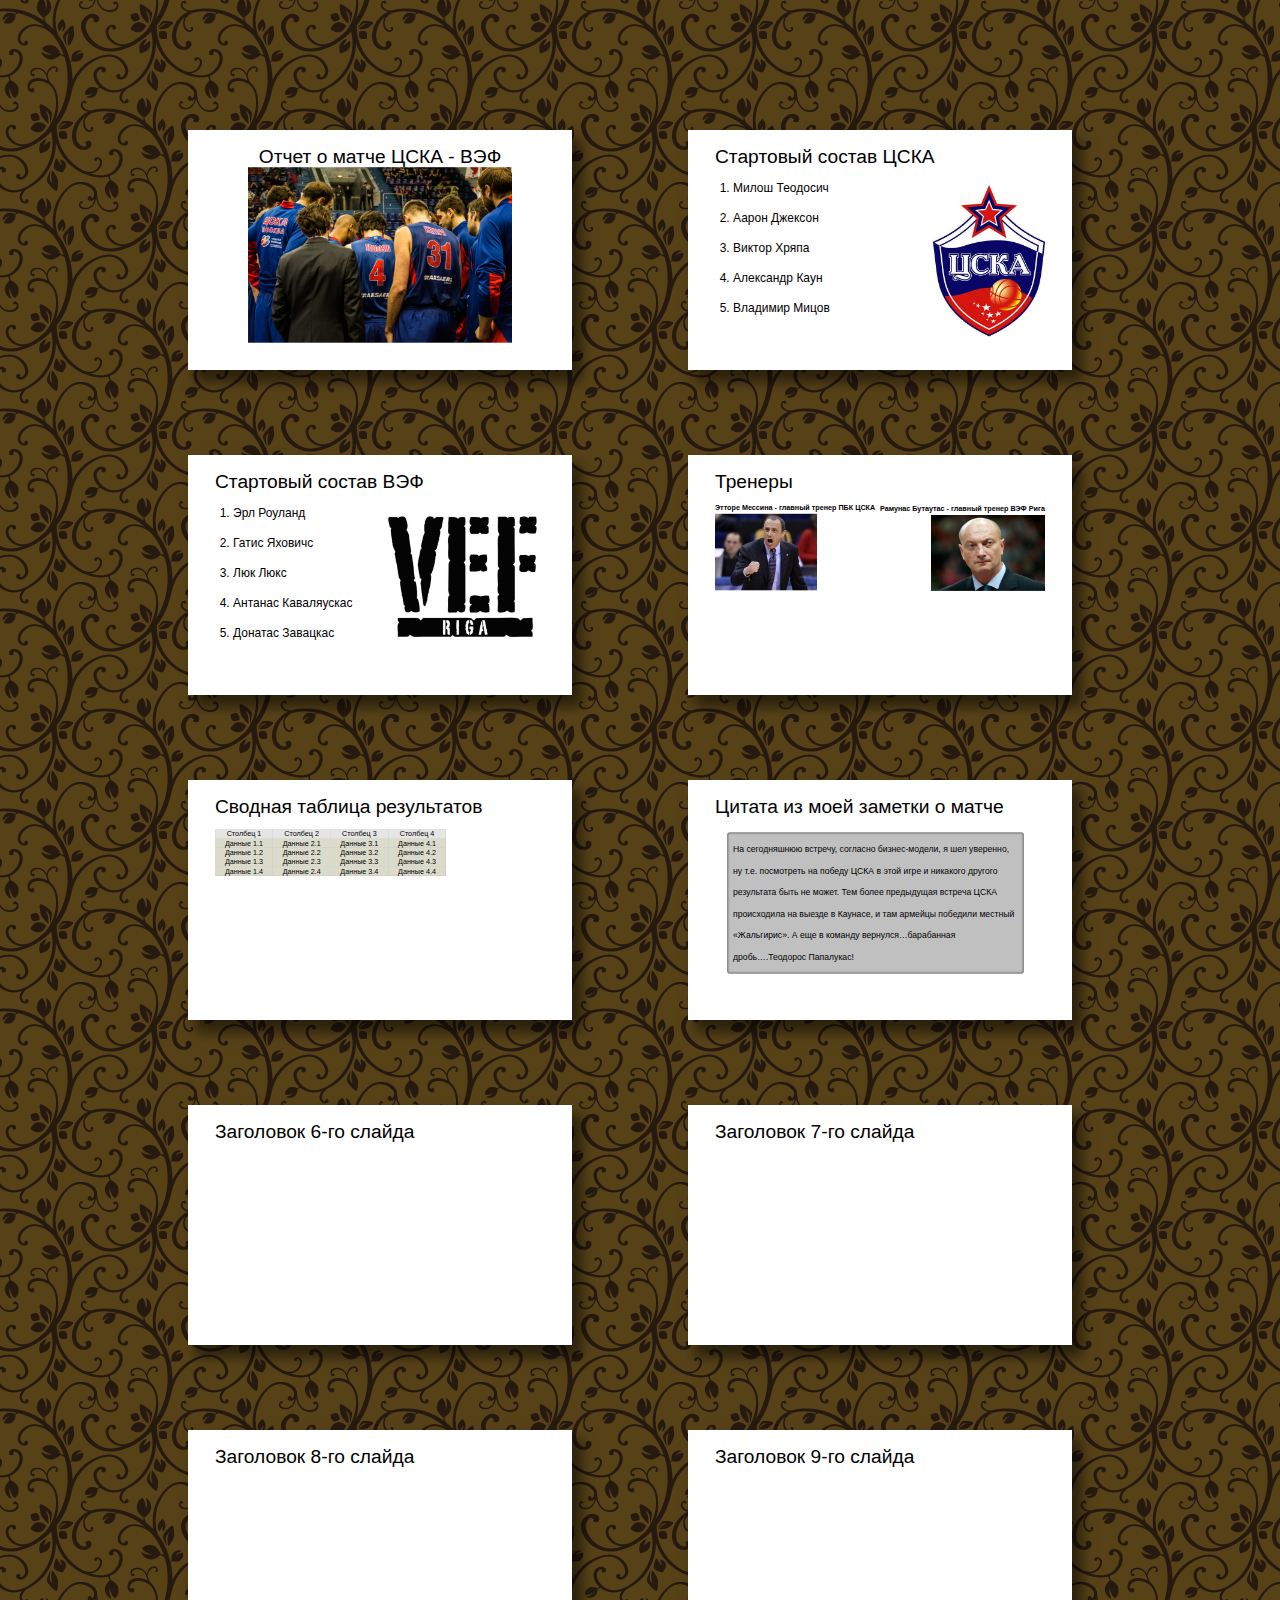
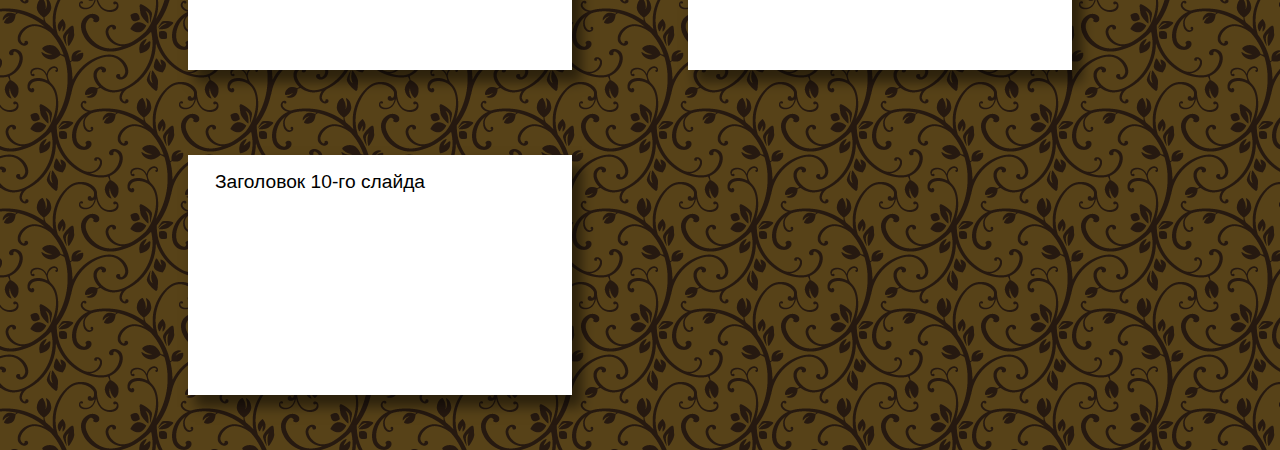
<file: demo.html>
<!DOCTYPE html>
<html>
  <head>
    <meta charset="UTF-8" />
    <title>Slider 0.1 (в ночь с 20 на 21 января)</title>
    <script type="text/javascript" src="js/jquery-1.8.2.min.js"></script>
    <link rel="stylesheet" href="css/presenter.css" type="text/css" />
  </head>
  <body class="list">
    <div id="container">
      <section class="slide" id="main">
        <header class="center">Отчет о матче ЦСКА - ВЭФ</header>
        <article>
          <img src="img/cska-vef.jpg" alt="CSKA" class="full-width" />
        </article>
      </section>
      <section class="slide" id="1">
        <header>Стартовый состав ЦСКА</header>
        <article>
          <img class="right" src="img/CSKA_logo.jpg" alt="Логотип ЦСКА" />
          <ol class="nice-list">
            <li>Милош Теодосич</li>
            <li>Аарон Джексон</li>
            <li>Виктор Хряпа</li>
            <li>Александр Каун</li>
            <li>Владимир Мицов</li>
          </ol>
        </article>
      </section>
      <section class="slide" id="2">
        <header>Стартовый состав ВЭФ</header>
        <article>
          <img class="right" src="img/vef-3.jpg" alt="Логотип ВЭФ" />
          <ol class="nice-list">
            <li>Эрл Роуланд</li>
            <li>Гатис Яховичс</li>
            <li>Люк Люкс</li>
            <li>Антанас Каваляускас</li>
            <li>Донатас Завацкас</li>
          </ol>
        </article>
      </section>
      <section class="slide" id="3">
        <header>Тренеры</header>
        <article>
          <span class="name right">Рамунас Бутаутас - главный тренер ВЭФ Рига</span><br><br>
          <img src="img/litava.jpg" class="right" alt="Рамунас Бутаутас">

          <span class="name left">Этторе Мессина - главный тренер ПБК ЦСКА</span><br><br>
          <img src="img/messina.jpg" class="left" alt="Этторе Мессина" /><br>
        </article>
      </section>
      <section class="slide" id="4">
        <header>Сводная таблица результатов</header>
        <article>
          <table>
            <thead>
            <tr>
              <td>Столбец 1</td>
              <td>Столбец 2</td>
              <td>Столбец 3</td>
              <td>Столбец 4</td>
            </tr>
            </thead>
            <tbody>
            <tr>
              <td>Данные 1.1</td>
              <td>Данные 2.1</td>
              <td>Данные 3.1</td>
              <td>Данные 4.1</td>
            </tr>
            <tr>
              <td>Данные 1.2</td>
              <td>Данные 2.2</td>
              <td>Данные 3.2</td>
              <td>Данные 4.2</td>
            </tr>
            <tr>
              <td>Данные 1.3</td>
              <td>Данные 2.3</td>
              <td>Данные 3.3</td>
              <td>Данные 4.3</td>
            </tr>
            <tr>
              <td>Данные 1.4</td>
              <td>Данные 2.4</td>
              <td>Данные 3.4</td>
              <td>Данные 4.4</td>
            </tr>
            </tbody>
          </table>
        </article>
      </section>
      <section class="slide" id="5">
        <header>Цитата из моей заметки о матче</header>
        <article>

          <blockquote>
            На сегодняшнюю встречу, согласно бизнес-модели, я шел уверенно, ну т.е. посмотреть на победу ЦСКА в этой игре и никакого другого результата быть не может. Тем более предыдущая встреча ЦСКА происходила на выезде в Каунасе, и там армейцы победили местный «Жальгирис». А еще в команду вернулся…барабанная дробь….Теодорос Папалукас!
          </blockquote>

        </article>
      </section>
      <section class="slide" id="6">
        <header>Заголовок 6-го слайда</header>
        <article></article>
      </section>
      <section class="slide" id="7">
        <header>Заголовок 7-го слайда</header>
        <article></article>
      </section>
      <section class="slide" id="8">
        <header>Заголовок 8-го слайда</header>
        <article></article>
      </section>
      <section class="slide" id="9">
        <header>Заголовок 9-го слайда</header>
        <article></article>
      </section>
      <section class="slide" id="10">
        <header>Заголовок 10-го слайда</header>
        <article></article>
      </section>
      <div id="numpage"></div>
      <div id="progress">
        <div id="bar"></div>
      </div>
    </div>

    <script type="text/javascript" src="js/jQuery.Presenter.0.1.js"></script>
    <script type="text/javascript">
      $(document).ready(function(){
        $('#container').presenter();
      });
    </script>

  </body>
</html>
</file>
<file: css/presenter.css>
/*
  FONTS
*/
@import "http://webfonts.ru/import/ptsans.css";

html{
  width: 100%;
  min-height: 100%;
  font-size: 100%;
  margin: 0;
  padding: 0;
  background: #000;
}

body.view{
  overflow: hidden;
  width: 1280px;
  height: 800px;
  position: absolute;
  left: 50%;
  top: 50%;
  background: #fff;
  margin: -400px 0 0 -640px;
  padding: 0;
  font-size: 14px;
}

#container{
  position: relative;
  width: 100%;
  height: 100%;
}


#container .slide{
  display: none;
  width: 1280px;
  height: 800px;
  margin: 0;
  padding: 50px 90px 92px ;
  background: #fff;
  box-sizing: border-box;
  -moz-box-sizing: border-box;
}
#container .slide.active{
  display: block;
}

#container #numpage{
  position: absolute;
  bottom: 8%;
  left: 10.9375%;
  font: 2em "PTSansNarrow", Arial;
  color: #DADAB6;
}

#container #progress{
  position: absolute;
  bottom: 2%;
  left: 10.9375%;
  width: 78.125%;
  height: 40px;
  border-radius: 5px;
}

#container #progress #bar{
  width: 0;
  height: 15px;
  background: #149BDF;
  border-radius: 5px;
  -webkit-transition: width 0.3s;
  -moz-transition: width 0.3s;
  -o-transition: width 0.3s;
  -ms-transition: width 0.3s;
  transition: width 0.3s;
}

.list{
  width: 100%;
  height: 100%;
  margin: 0;
  padding: 0;
  background: url(../img/bg.png) repeat;
}

.list #container{
  padding-bottom: 100px;
}

.list #container:after{
  content: "";
  display: block;
  clear: both;
}

.list #container .slide{
  position: relative;
  float: left;
  display: inline-block;
  -webkit-transform: scale(0.3);
  -moz-transform: scale(0.3);
  -o-transform: scale(0.3);
  -ms-transform: scale(0.3);
  transform: scale(0.3);
  margin: -150px -520px -325px -260px;
  box-shadow: 28px 35px 40px 5px rgba(0, 0, 0, 0.5);
  overflow: hidden;
}

.list #container .slide.active, .list #container .slide:hover{
  border-radius: 10px;
  box-shadow: 0 0 0 20px rgba(20,155,223,0.5);
}

.list #container #progress, .list #container #numpage{
  display: none;
}


/* Scrollbar for Webkit-based browsers */

::-webkit-scrollbar {
  width: 12px;
  background: #e5e5e5;
}

::-webkit-scrollbar-track {
  -webkit-box-shadow: inset 0 0 6px rgba(0,0,0,0.3);
}

::-webkit-scrollbar-thumb {
  -webkit-box-shadow: inset 0 0 6px rgba(0,0,0,0.5);
}

::-webkit-scrollbar-thumb:hover {
  background: #ababab;
  -webkit-box-shadow: inset 0 0 6px rgba(0,0,0,0.5);
}

/*

Inner Styles

*/

#container .slide header{
  margin: 0;
  padding: 0;
  font: 4em "PTSansRegular", Arial;
}

#container .slide header.center{
  text-align: center;
}

  #container .slide article img.full-width{
    display: block;
    margin: 0 auto;
    width: 80%;
  }

  #container .slide article .left{
    float: left;
    display: inline-block;
  }

  #container .slide article .right{
    float: right;
    position: relative;
    top: 40px
  }

#container .slide span.name{
  font: bold 1.5em "PTSansBoldItalic", Arial;
}


#container .slide article ol.nice-list{
  margin: 20px 0 0 0;
  padding: 0;
}

#container .slide article ol.nice-list li{
  font: 2.5em "PTSansNarrow", Arial;
  line-height: 2.5em;
  margin-left: 60px;
}

#container .slide article div.video{
  margin: 0 auto;
}

#container .slide table{
  margin: 40px 0 0;
  width: 70%;
  border-spacing: 0;
  border-collapse: collapse;
  text-align: center;
  font: 1.5em "PTSansRegular", Arial;
}

#container .slide table thead tr td{
  border: 1px solid #c0c0c0;
  background: #e5e5e5;
}

#container .slide table tbody tr td{
  border: 1px solid #BFBFB4;
  background: #DBDBCC;
}

#container .slide table tbody tr:hover td{
  background: #BCE6E3;
}

#container .slide blockquote{
  box-sizing: border-box;
  padding: 20px;
  width: 90%;
  height: 90%;
  background: #c0c0c0;
  box-shadow: inset 0 0 5px 5px rgba(0,0,0,0.3);
  border-radius: 10px;
  font: 1.8em "PTSansItalic", Arial;
  line-height: 2.5em;
  margin-top: 50px;
}


@media screen and (max-width: 1200px) {

  .list #container .slide{
    -webkit-transform: scale(0.2);
    -moz-transform: scale(0.2);
    -o-transform: scale(0.2);
    -ms-transform: scale(0.2);
    transform: scale(0.2);
    margin: -218px -604px -380px -380px;
  }
}
</file>
